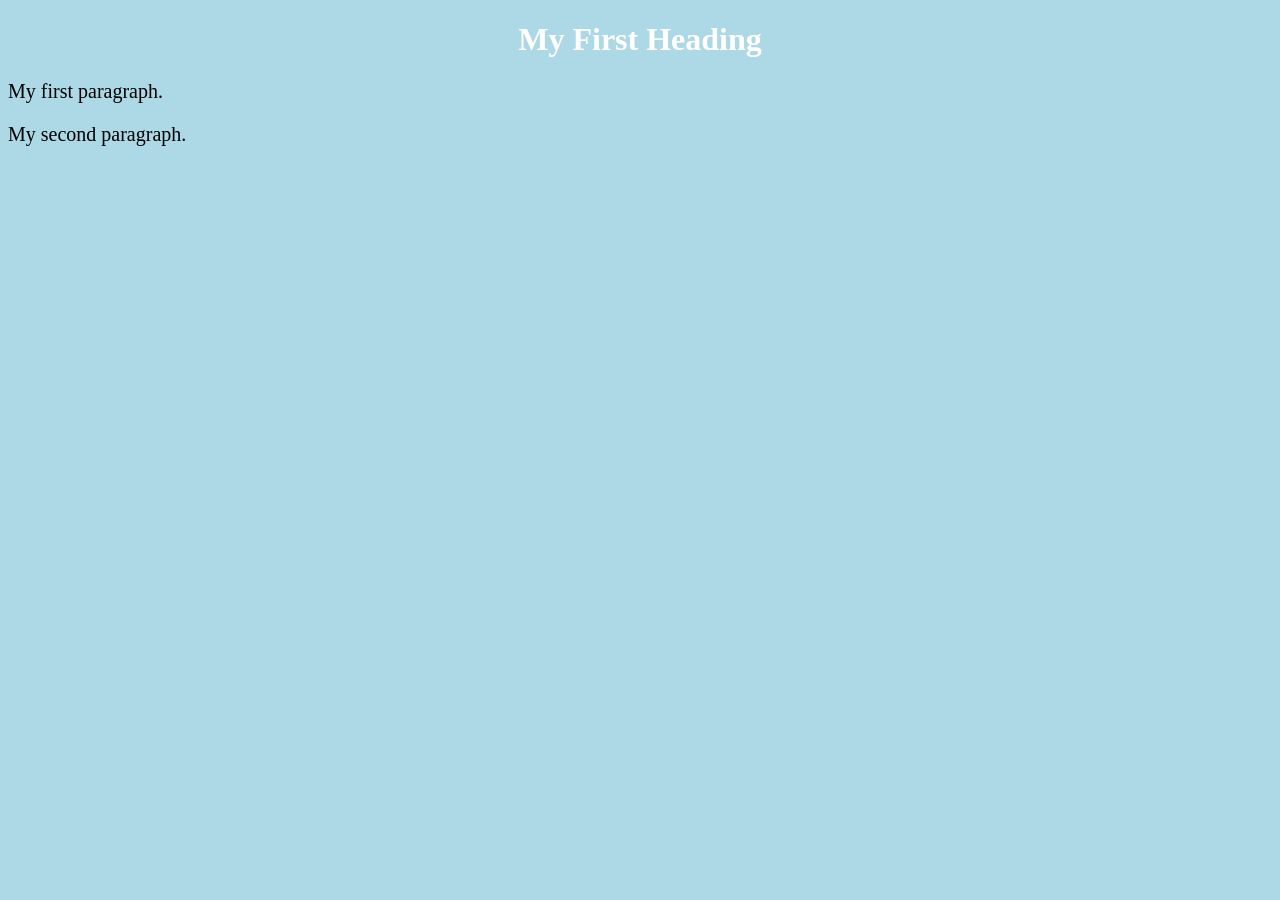
<file: index.html>
<!DOCTYPE html>
<html>
	<head>
		<title>Page Title</title>
		<link rel="stylesheet" href="style.css">
	</head>
<body>
	<h1>My First Heading</h1>
	<p>My first paragraph.</p>
	<p>My second paragraph.</p>
</body>
</html>
</file>
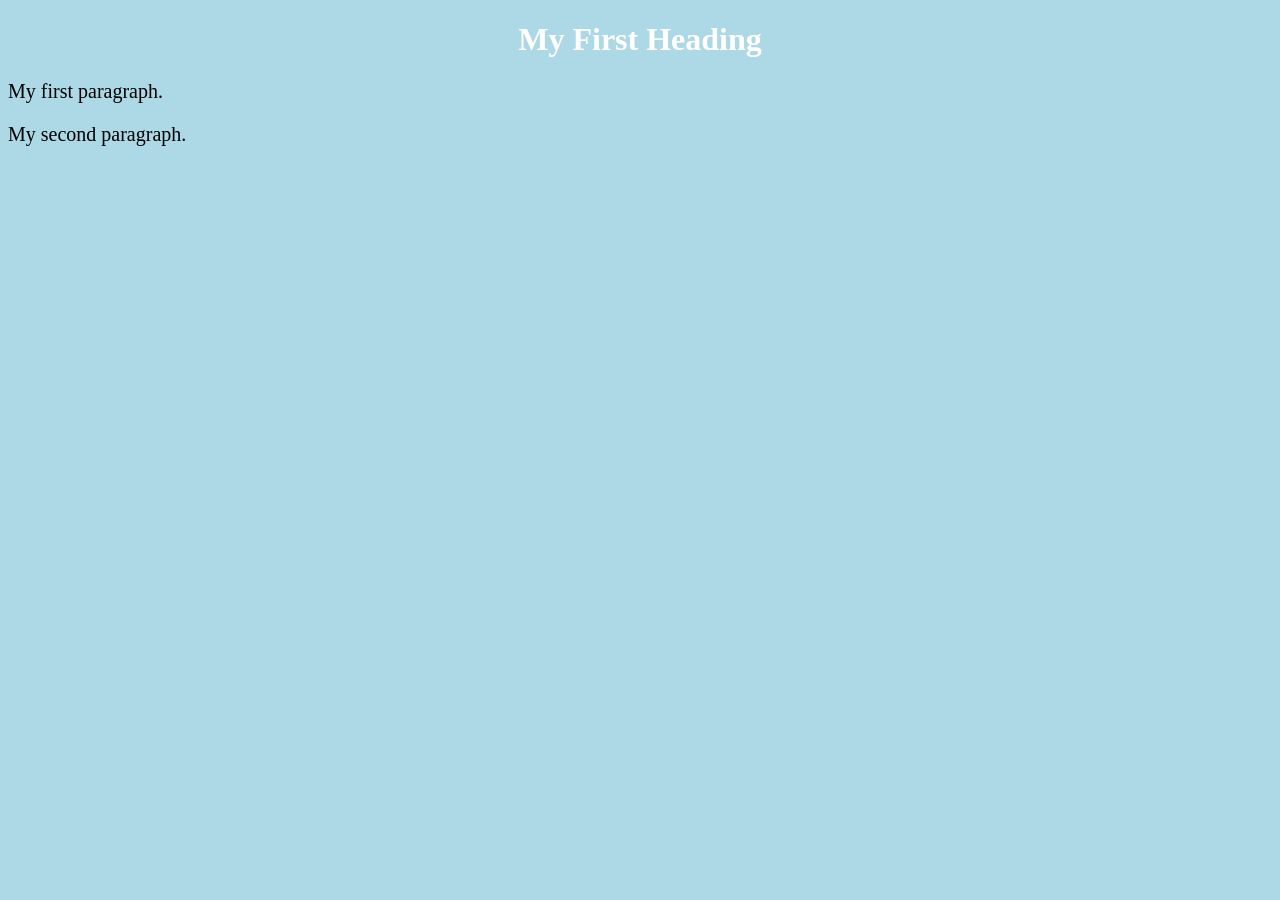
<file: web_pages/index.html>
<!DOCTYPE html>
<html>
	<head>
		<title>Page Title</title>
		<link rel="stylesheet" href="/styles/style.css">
	</head>
<body>
	<h1>My First Heading</h1>
	<p>My first paragraph.</p>
	<p>My second paragraph.</p>
</body>
</html>
</file>
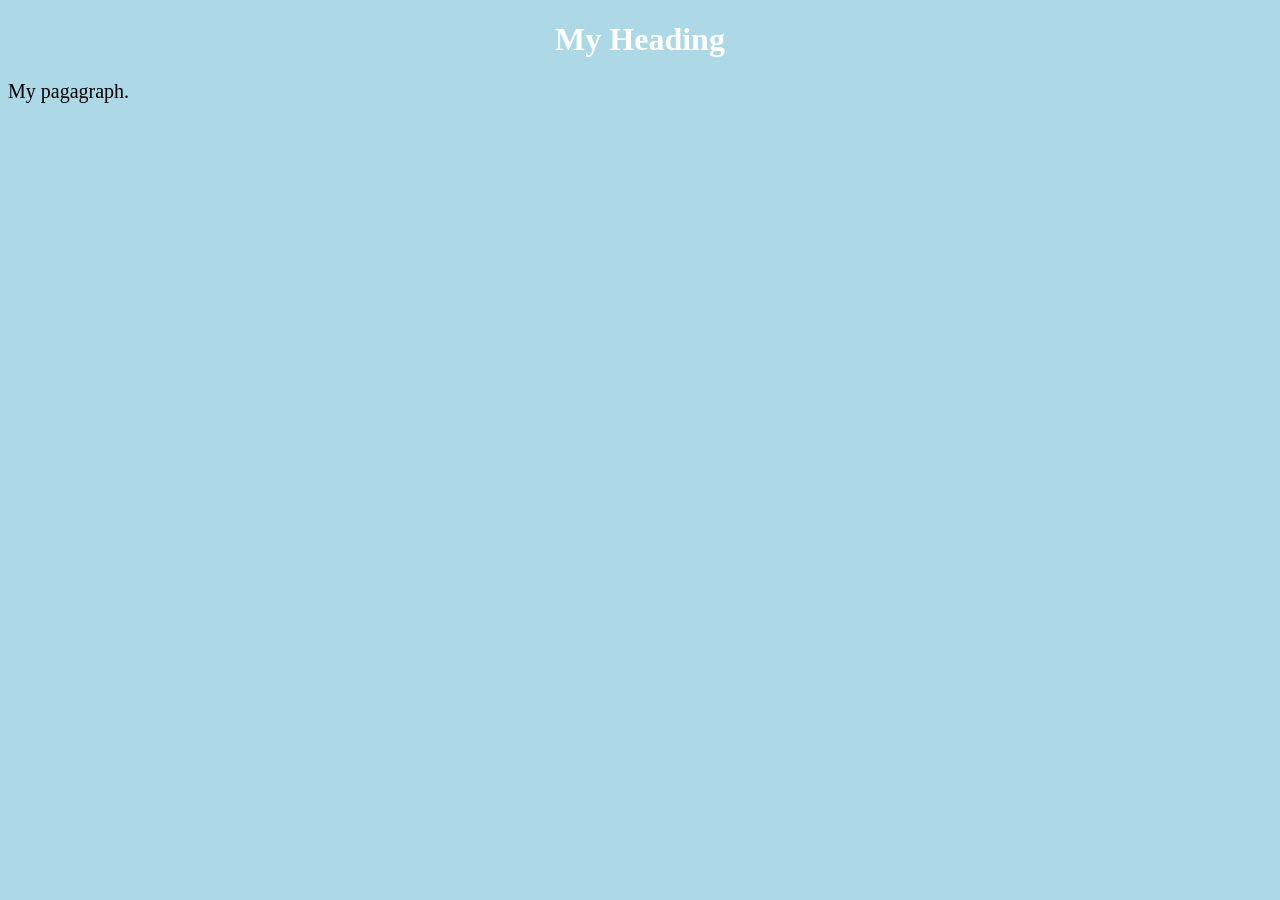
<file: page2.html>
<!DOCTYPE html>
<html>
        <head>
                <title>Page Title</title>
                <link rel="stylesheet" href="style.css">
        </head>
<body>
        <h1>My Heading</h1>
        <p>My pagagraph.</p>
</body>
</html>
</file>
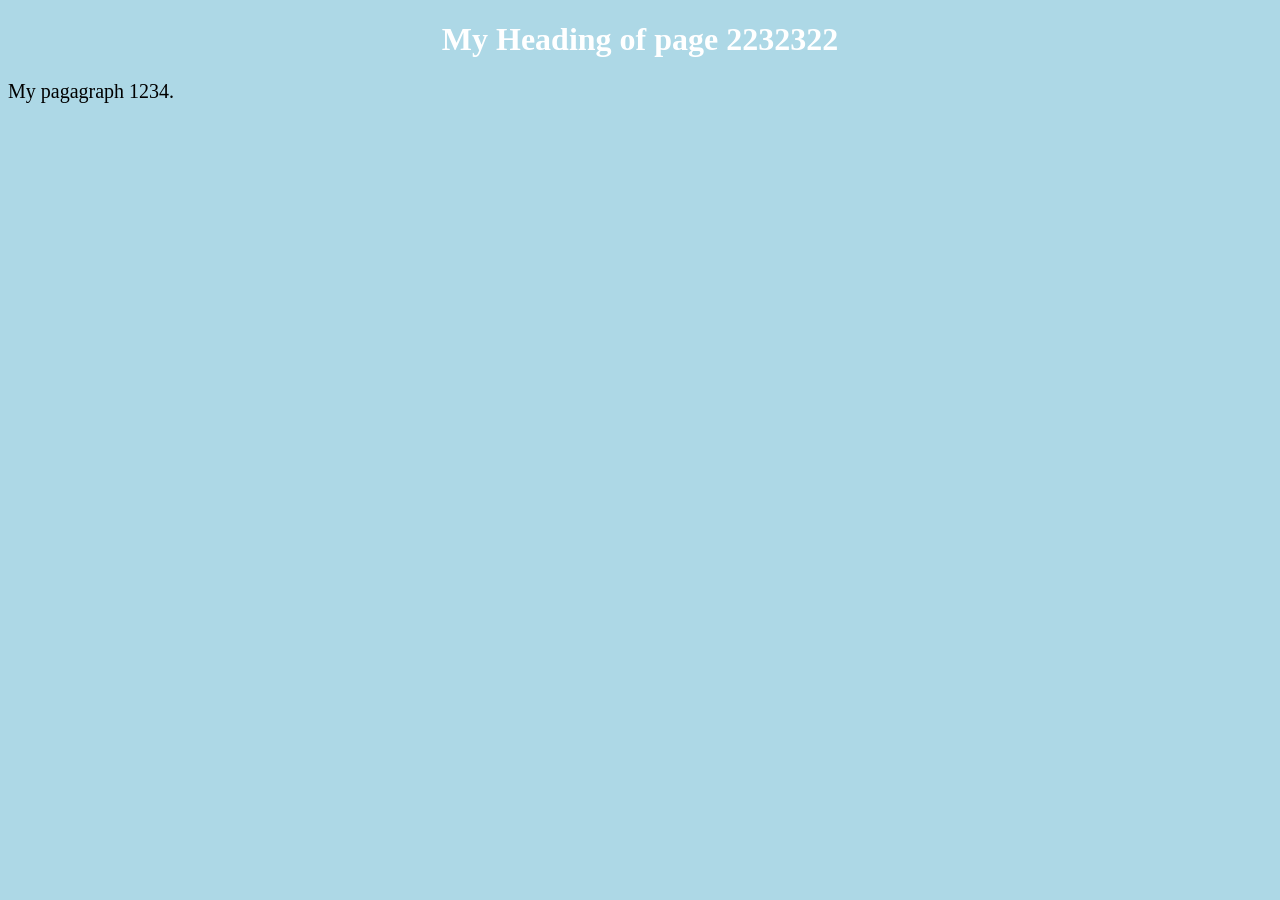
<file: web_pages/cart.html>
<!DOCTYPE html>
<html>
        <head>
                <title>Page 2232322 Title</title>
                <link rel="stylesheet" href="/styles/style.css">
        </head>
<body>
        <h1>My Heading of page 2232322</h1>
        <p>My pagagraph 1234.</p>
</body>
</html>
</file>
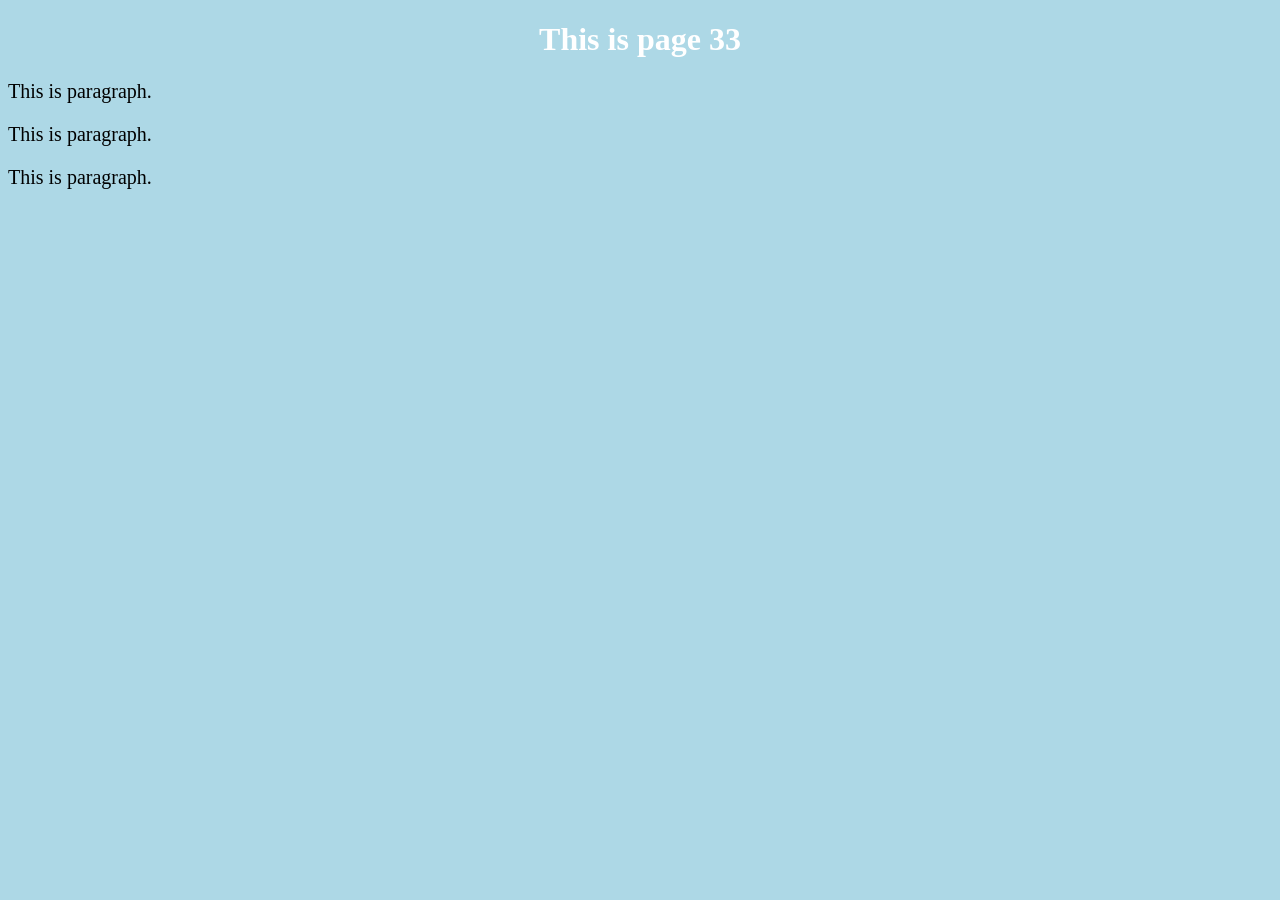
<file: web_pages/page3.html>
<!DOCTYPE html>
<html>
        <head>
                <title>Page 33</title>
                <link rel="stylesheet" href="/styles/style.css">
        </head>
<body>
        <h1>This is page 33</h1>
        <p>This is paragraph.</p>
        <p>This is paragraph.</p>
        <p>This is paragraph.</p>
</body>
</html>
</file>
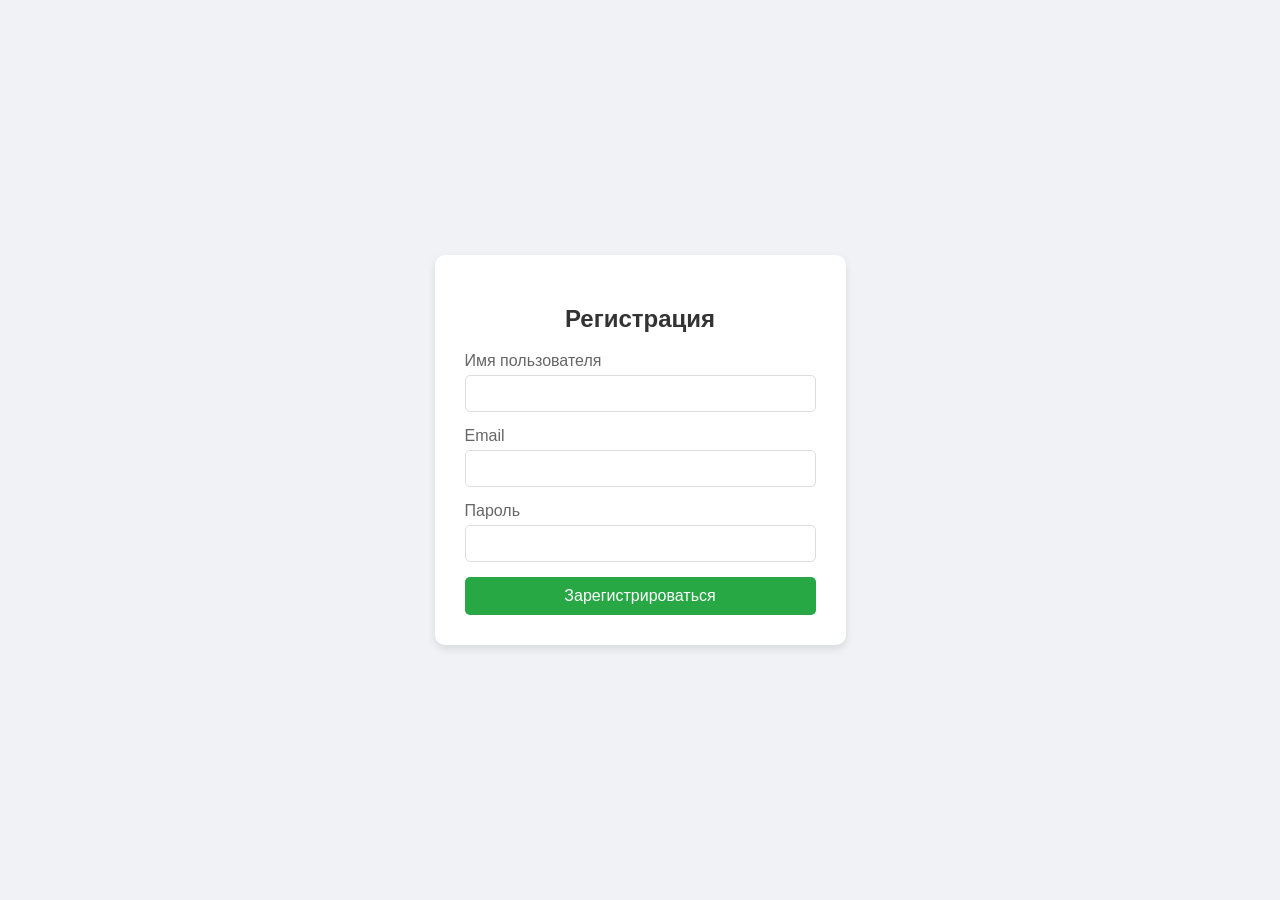
<file: web_pages/register.html>
<!DOCTYPE html>
<html lang="ru">
<head>
    <meta charset="UTF-8">
    <meta name="viewport" content="width=device-width, initial-scale=1.0">
    <title>Регистрация</title>
    <style>
        body {
            font-family: Arial, sans-serif;
            background-color: #f0f2f5;
            display: flex;
            justify-content: center;
            align-items: center;
            height: 100vh;
            margin: 0;
        }
        .register-container {
            background-color: #fff;
            padding: 30px;
            border-radius: 10px;
            box-shadow: 0 4px 8px rgba(0,0,0,0.1);
            width: 351px;
        }
        .register-container h2 {
            text-align: center;
            color: #333;
        }
        .form-group {
            margin-bottom: 15px;
        }
        .form-group label {
            display: block;
            margin-bottom: 5px;
            color: #666;
        }
        .form-group input[type="text"],
        .form-group input[type="email"],
        .form-group input[type="password"] {
            width: 100%;
            padding: 10px;
            border: 1px solid #ddd;
            border-radius: 5px;
            box-sizing: border-box; /* Чтобы padding не влиял на ширину */
        }
        .btn-register {
            width: 100%;
            padding: 10px;
            border: none;
            border-radius: 5px;
            background-color: #28a745;
            color: white;
            font-size: 16px;
            cursor: pointer;
        }
        .btn-register:hover {
            background-color: #218838;
        }
    </style>
</head>
<body>

<div class="register-container">
    <h2>Регистрация</h2>
    <form action="#" method="post">
        <div class="form-group">
            <label for="username">Имя пользователя</label>
            <input type="text" id="username" name="username" required>
        </div>
        <div class="form-group">
            <label for="email">Email</label>
            <input type="email" id="email" name="email" required>
        </div>
        <div class="form-group">
            <label for="password">Пароль</label>
            <input type="password" id="password" name="password" required>
        </div>
        <button type="submit" class="btn-register">Зарегистрироваться</button>
    </form>
</div>

</body>
</html>
</file>
<file: style.css>
body {
				background-color: lightblue;
			}

			h1 {
				color: white;
				text-align: center;
			}

			p {
				font-family: verdana;
				font-size: 20px;
			}
</file>
<file: styles/style.css>
body {
				background-color: lightblue;
			}

			h1 {
				color: white;
				text-align: center;
			}

			p {
				font-family: verdana;
				font-size: 20px;
			}
</file>
